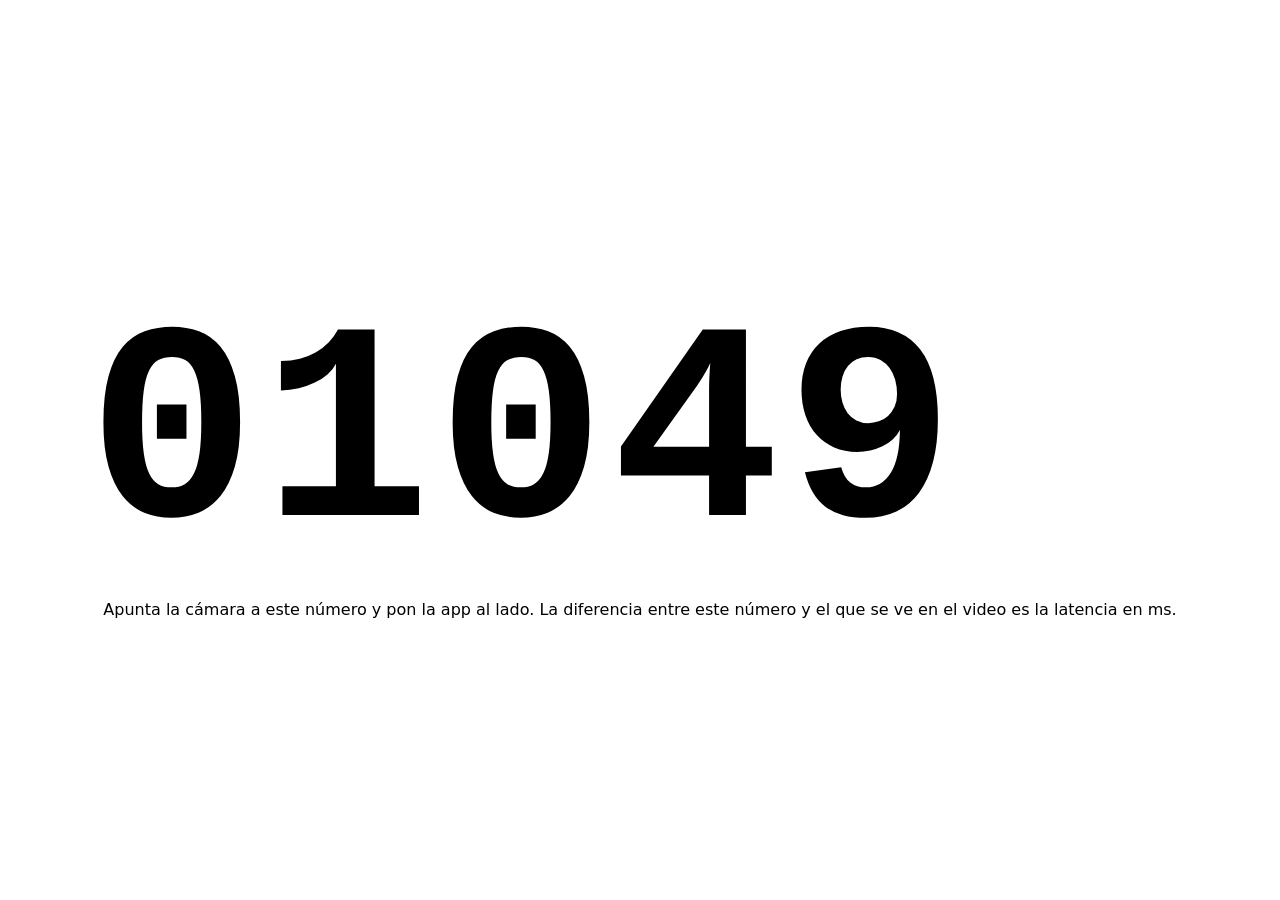
<file: pc/tools/reloj_latencia.html>
<!doctype html>
<html lang="es">
<head>
<meta charset="utf-8">
<meta name="viewport" content="width=device-width, initial-scale=1">
<title>Reloj de latencia</title>
<style>
  :root { color-scheme: light; }
  body {
    margin: 0;
    min-height: 100vh;
    display: grid;
    place-items: center;
    background: #fff;
    color: #000;
    font-family: Consolas, "Courier New", monospace;
  }
  #clock { font-size: min(22vw, 40vh); font-weight: 700; letter-spacing: 0.02em; }
  p { font-family: system-ui, sans-serif; font-size: 16px; margin: 0 16px; text-align: center; }
</style>
</head>
<body>
<main>
  <div id="clock">00000</div>
  <p>Apunta la cámara a este número y pon la app al lado. La diferencia entre este número y el que se ve en el video es la latencia en ms.</p>
</main>
<script>
  // Milisegundos de 0 a 99999: alcanza para restar sin confundir vueltas.
  const clock = document.getElementById("clock");
  function draw() {
    clock.textContent = String(Math.floor(performance.now()) % 100000).padStart(5, "0");
    requestAnimationFrame(draw);
  }
  requestAnimationFrame(draw);
</script>
</body>
</html>
</file>
